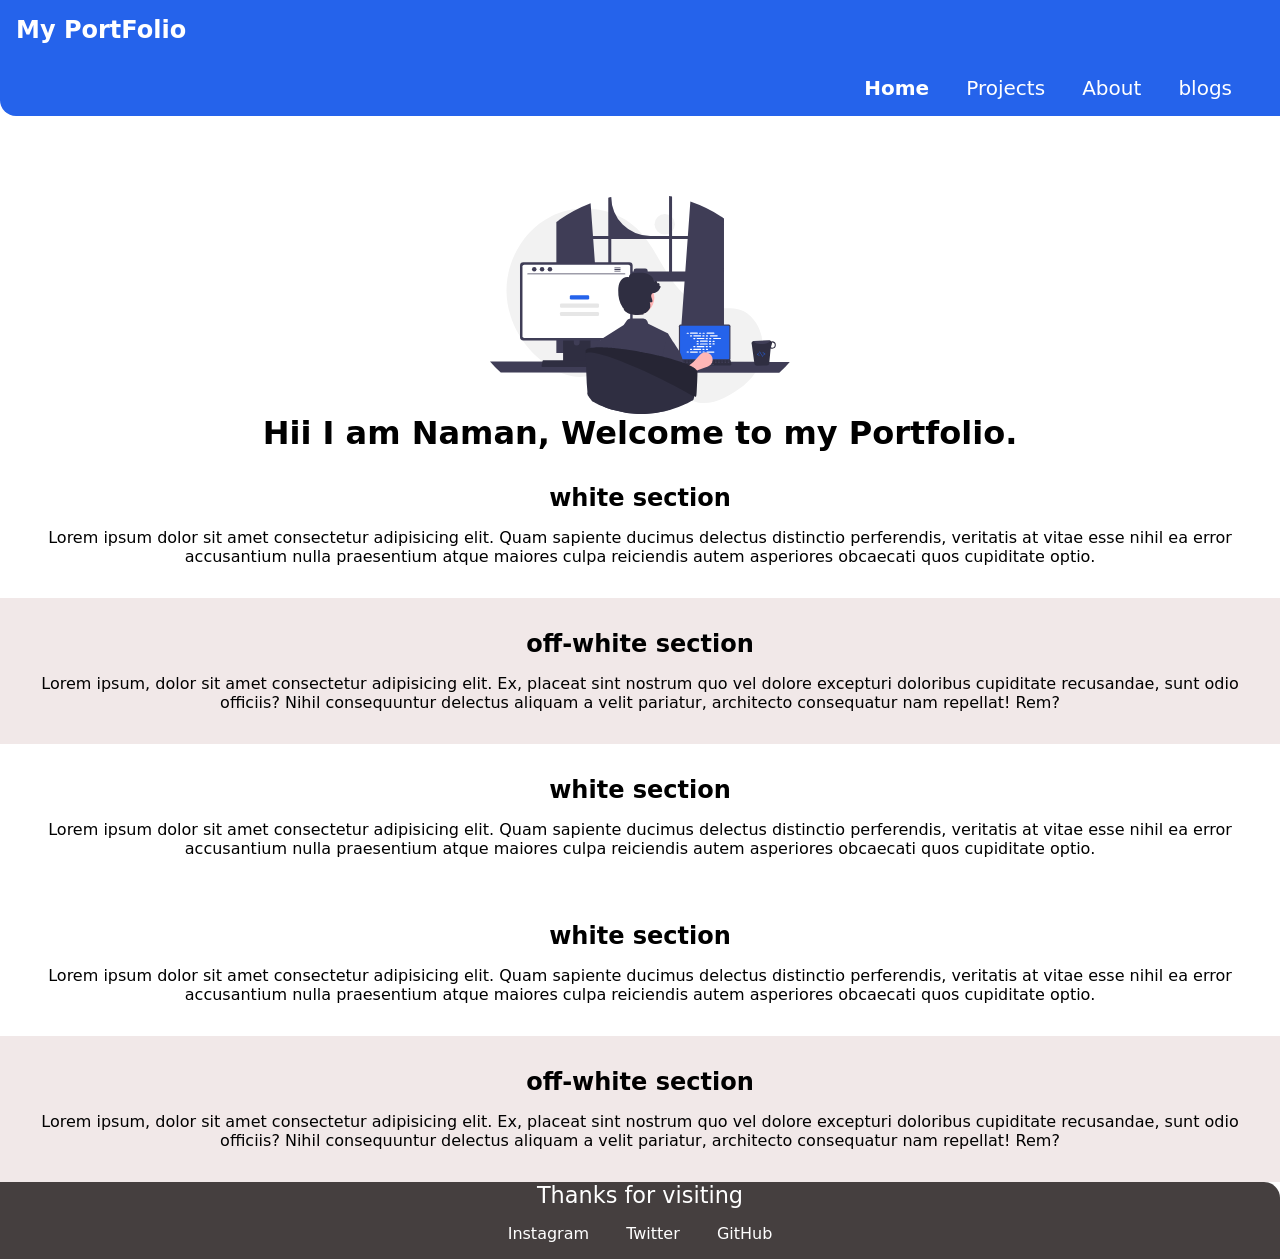
<file: index.html>
<!DOCTYPE html>
<html lang="en">
  <head>
    <meta charset="UTF-8" />
    <meta http-equiv="X-UA-Compatible" content="IE=edge" />
    <meta name="viewport" content="width=device-width, initial-scale=1.0" />
    <link rel="stylesheet" href="style.css" />
    <title>Home | Naman's portfolio</title>
  </head>
  <body>
    <nav id="navbar">
      <div class="navbar-heading">My PortFolio</div>
      <ul>
        <li class="nav-list list-no-bullets list-inline">
          <a class="active link" href="index.html">Home</a>
        </li>
        <li class="nav-list list-no-bullets list-inline">
          <a class="link" href="projects.html">Projects</a>
        </li>
        <li class="nav-list list-no-bullets list-inline">
          <a class="link" href="about.html">About</a>
        </li>
        <li class="nav-list list-no-bullets list-inline">
          <a class="link" href="blogs.html">blogs</a>
        </li>
      </ul>
      <div class="nav-humburger">
        <div class="hb-lines upper-line"></div>
        <div class="hb-lines middle-line"></div>
        <div class="hb-lines lower-line"></div>
      </div>
    </nav>
    <div class="hb-links nav-hb-container">
      <ul>
        <li class="nav-list nav-hb-list list-no-bullets">
          <a class="active link" href="index.html">Home</a>
        </li>
        <li class="nav-hb-list nav-list list-no-bullets">
          <a class="link" href="projects.html">Projects</a>
        </li>
        <li class="nav-hb-list nav-list list-no-bullets">
          <a class="link" href="about.html">About</a>
        </li>
        <li class="nav-hb-list nav-list list-no-bullets">
          <a class="link" href="blogs.html">blogs</a>
        </li>
      </ul>
    </div>
    <header>
      <div class="header-img"><img src="images/header-image.svg" alt="" /></div>
      <h1 class="header-heading">Hii I am Naman, Welcome to my Portfolio.</h1>
    </header>
    <section class="container">
      <h2>white section</h2>
      <p>
        Lorem ipsum dolor sit amet consectetur adipisicing elit. Quam sapiente
        ducimus delectus distinctio perferendis, veritatis at vitae esse nihil
        ea error accusantium nulla praesentium atque maiores culpa reiciendis
        autem asperiores obcaecati quos cupiditate optio.
      </p>
    </section>
    <section class="container ow-section">
      <h2>off-white section</h2>
      <p>
        Lorem ipsum, dolor sit amet consectetur adipisicing elit. Ex, placeat
        sint nostrum quo vel dolore excepturi doloribus cupiditate recusandae,
        sunt odio officiis? Nihil consequuntur delectus aliquam a velit
        pariatur, architecto consequatur nam repellat! Rem?
      </p>
    </section>
    <section class="container">
      <h2>white section</h2>
      <p>
        Lorem ipsum dolor sit amet consectetur adipisicing elit. Quam sapiente
        ducimus delectus distinctio perferendis, veritatis at vitae esse nihil
        ea error accusantium nulla praesentium atque maiores culpa reiciendis
        autem asperiores obcaecati quos cupiditate optio.
      </p>
    </section>
    <section class="container">
      <h2>white section</h2>
      <p>
        Lorem ipsum dolor sit amet consectetur adipisicing elit. Quam sapiente
        ducimus delectus distinctio perferendis, veritatis at vitae esse nihil
        ea error accusantium nulla praesentium atque maiores culpa reiciendis
        autem asperiores obcaecati quos cupiditate optio.
      </p>
    </section>
    <section class="container ow-section">
      <h2>off-white section</h2>
      <p>
        Lorem ipsum, dolor sit amet consectetur adipisicing elit. Ex, placeat
        sint nostrum quo vel dolore excepturi doloribus cupiditate recusandae,
        sunt odio officiis? Nihil consequuntur delectus aliquam a velit
        pariatur, architecto consequatur nam repellat! Rem?
      </p>
    </section>
    <footer>
      <div class="footer-heading-text">Thanks for visiting</div>
      <div class="social-links">
        <ul>
          <li class="list-no-bullets list-inline">
            <a class="link" href="">Instagram</a>
          </li>
          <li class="list-no-bullets list-inline">
            <a class="link" href="">Twitter</a>
          </li>
          <li class="list-no-bullets list-inline">
            <a class="link" href="https://github.com/Raghav0069">GitHub</a>
          </li>
        </ul>
      </div>
    </footer>
    <script src="script.js"></script>
  </body>
</html>
</file>
<file: style.css>
:root{
    --primary-color: #2563eb;   
}
*{
    margin: 0;
    padding: 0;
    font-family: system-ui, -apple-system, BlinkMacSystemFont, 'Segoe UI', Roboto, Oxygen, Ubuntu, Cantarell, 'Open Sans', 'Helvetica Neue', sans-serif ;
}
body{
    position: relative;
}


/* Navbar  */
#navbar{
    background-color: var(--primary-color);
    /* max-width: 900px; */
    margin: auto;
    overflow: auto;
    border-bottom-left-radius: 1rem;
    position: sticky;
    top: 0;
}
#navbar .navbar-heading{
    font-size: 1.5rem;
    font-weight: bold;
    padding: 1rem;
    color: white;
    cursor: default;
    display: inline-block;
}
#navbar .nav-list{
    /* font-weight: bold; */
    font-weight: 500;
    font-size: 20px;
}
.active{
    font-weight: bolder;
}

#navbar ul{
    text-align: right;
    padding-right: 2rem;
}
.nav-humburger{
    box-sizing: border-box;
    background-color: rgb(232, 225, 225);
    width: 2.7rem;
    height: 2.2rem;
    border: 1px solid black;
    display: none;
    float: right;
    border-radius: 0.4rem;
    margin: 1rem;
    cursor: pointer;
    transition: all;
    -ms-transform-origin-x: center ;
    transition-duration: 0.4s;
}
.hb-lines{
    width: 80%;
    background-color: black;
    margin: auto;
    border-radius: 2px;
}

.upper-line{
    margin-top: 12%;
    margin-bottom: 10%;
    position: relative;
    height: 4.8px;
    transition: all;
    transform-origin: left;
    transition-duration: 0.7s;
}
.middle-line{
    position: relative;
    height: 4.8px;
    margin-bottom: 10%;
    transition: all;
    transform-origin: left;
}
.lower-line{
    position: relative;
    height: 4.8px;
    margin-bottom: 10%;
    margin-top: 10%;
    transition: all;
    transition-duration: 0.7s;
    transform-origin: left;
}
.upper-line-transition{
    transform: rotate(34deg);
    margin-left: 7px;
}
.middle-line-transition{
    visibility: hidden;
}
.lower-line-transition{
    transform: rotate(-34deg);
    margin-left: 7px;
}
.hb-transition{
    transform: rotate(-90deg);
}
.hb-links{
    position: fixed !important;
    top: 4.2rem;
    background-color: black;
    opacity: 0.5;
    position: absolute;
    margin-left: 50%;
    width: 0%;
    display: none;
    color: black;
}
.nav-hb-list{
 padding: 2rem 40%;
 font-size: 5px;
 transition: all;
 transition-duration: 1s;
 font-size: large;
}
.hb-links-transition{
    width: 50%;
    display: block;
}


/* Header */
header{
    padding-top: 5rem;
}
.header-heading{
    text-align: center;
}
.header-img img{
    display: block;
    max-width: 300px;
    margin: auto;
}

/* Links */
.link{
    text-decoration: none;
    color: white;
}

/* Lists */
.list-no-bullets{
    list-style: none;
}
.list-inline{
    display: inline-block;
    margin: 1rem;
}

/* Section */
.container{
    padding: 1rem;
    text-align: center;
    padding: 2rem;
}
.container h2{
    padding-bottom: 1rem;
}
.ow-section{
    background-color: rgb(241, 232, 232);
}

/* Footer */
footer{
    background-color: rgb(69, 63, 63);
    color: white;
    border-top-right-radius: 1rem;
}
.footer-heading-text{
    font-size: 1.4rem;
    font-weight: 500;
    text-align: center;
}
.social-links{
    text-align: center;
}


@media screen and (max-width:520px) {
    #navbar ul{
        display: none;
    }
    .nav-humburger{
        display: block;
    }  
}
@media screen and (min-width:520px) and (max-width:100000px) {
    .hb-links{
        display: none;
    }
}
</file>
